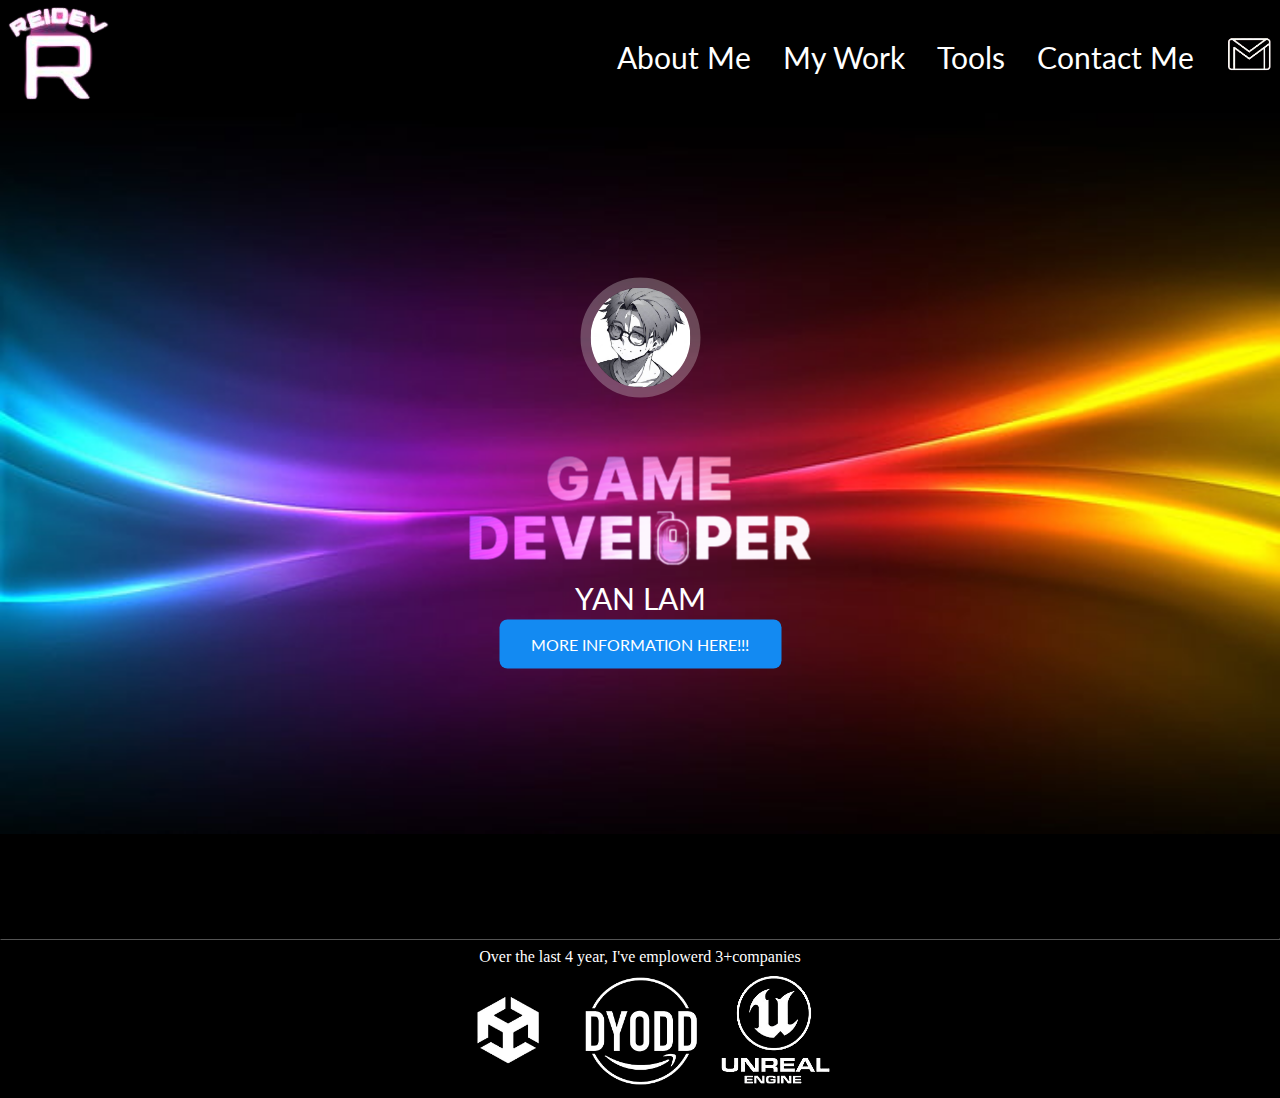
<file: index.html>
<!DOCTYPE html>
<html lang="en">
<head>
  <link rel="stylesheet" href="./css/Assignment.css">
  <link href="https://fonts.googleapis.com/css2?family=Lato:ital@1&display=swap" rel="stylesheet">
<meta name="viewport" content="width=device-width, initial-scale=1.0">
</head>
<body>
 <header class="header">
    <div class="logo">
      <img src="./img/logo.png" alt="Logo">
    </div>

    <nav class="navigation">
      <ul>
        <li><a href="./Aboutme.html">
          <button>About Me</button>
        </a></li>
        <li><a href="./Myworks.html">
          <button>My Work</button>
        </a></li>
        <li><a href="./tools.html">
          <button>Tools</button>
        </a></li>
        <li><a href="./contactme.html">
          <button>Contact Me</button>
        </a></li>
        <li class="gmail">
            <a target="_blank" href="https://mail.google.com">
                <img src="./img/gmail.png" alt="Gmail" style="width: 60px; height: auto;">
            </a>
        </li>
      </ul>
    </nav>
  </header>

  <div class="center">
    <div class="content">
      <div class="body-bg">
        <div class="circle-frame">
          <img src="./img/OC.jpg" alt="Your Image">
        </div>
        <div class="below">
          <img src="./img/name.png" alt="">
          <div class="image-text">YAN LAM</div>
          <a href="./Aboutme.html"><button class="button">MORE INFORMATION HERE!!!</button>
          </a>
        </div>
      </div>
    </div>

<img src="./img/bg4.jpg" alt="Background Image" width="100%">


  </div>

  <div class="footer">
    <hr style="border-color: black;">
    <div class="text">
      Over the last 4 year, I've emplowerd 3+companies
      <div class="supply">

          <img src="./img/unityr.png" alt="unity">
          <img class="s2" src="./img/dyodd.png" alt="dyodd">

          <img class="s3" src="./img/unreal.png" alt="unreal">

        </div>
    </div>
  </div>
</body>
</html>
</file>
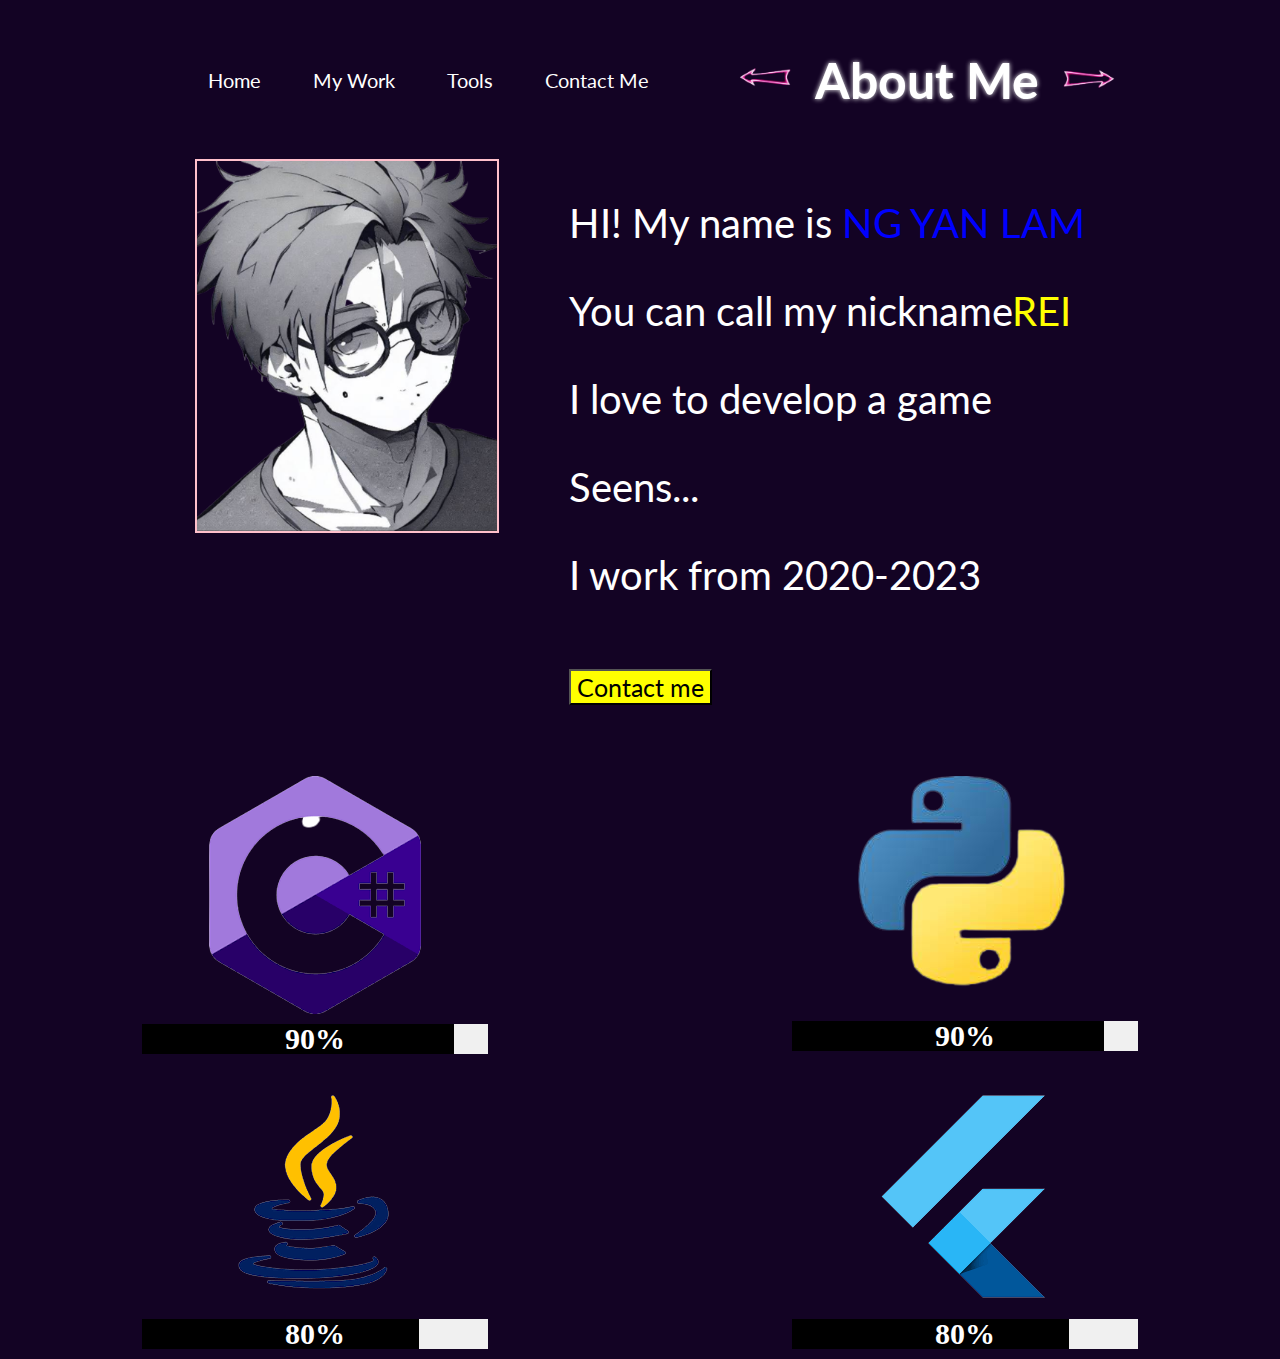
<file: Aboutme.html>
<!DOCTYPE html>
<html>
<head>
    <title>About Me</title>
    <link href="https://fonts.googleapis.com/css2?family=Lato:ital@1&display=swap" rel="stylesheet">
    <link rel="stylesheet" href="./css/Aboutme.css">
</head>
<body>
    <header>
      <nav class="navigation">
        <ul>
          <li><a href="./index.html"><button>Home</button></a></li>
          <li><a href="./Myworks.html"><button>My Work</button></a></li>
          <li><a href="./tools.html"><button>Tools</button></a></li>
          <li><a href="./contactme.html"><button>Contact Me</button></a></li>
        </ul>
      </nav>
      <ul>
          <li><a href="./index.html"><img src="./img/arrow.png" alt="Assignment"></a></li>
          <li>
            <div id="title">
                <h1 class="neon">About Me</h1>
            </div>
          </li>
          <li><a href="./Myworks.html"><img src="./img/arrowright.png" alt="mywork"></a></li>
        </ul>
    </header>
    <main>
        <div class="container">
          <div class="avatar-box">
            <img class="avatar-image" src="./img/me.png" alt="oc">
          </div>
          <div class="text-box">
            <div class="text-box2">
            <p>HI! My name is <span style="color: blue;">NG YAN LAM</span></p>
            <p>You can call my nickname<span style="color: yellow;">REI</span></p>
            <p>I love to develop a game</p>
            <p>Seens...</p>
            <p>I work from 2020-2023</p>
            <div class="but">
              <a href="./mywork.html"><button>Contact me</button></a>
            </div>
          </div>
          </div>
        </div>
        <div class="container2">
          <div class="grid-container">
            <div class="grid-item">
              <img src="./img/cs.png" alt="Image 1">
              <div class="progress-bar">
                <div style="width: 90%;" class="progress"></div>
                <span class="progress-text">90%</span>
              </div>
            </div>
            <div class="grid-item"> 
              <img src="./img/py.png" alt="Image 2">
              <div class="progress-bar">
                <div style="width: 90%;" class="progress"></div>
                <span class="progress-text">90%</span>
              </div>
            </div>
            <div class="grid-item">
              <img src="./img/java.png" alt="Image 3">
              <div class="progress-bar">
                <div style="width: 80%;" class="progress"></div>
                <span class="progress-text">80%</span>
              </div> 
            </div>
            <div class="grid-item">
              <img src="./img/flutter.png" alt="Image 4">
              <div class="progress-bar">
                <div style="width: 80%;" class="progress"></div>
                <span class="progress-text">80%</span>
              </div> 
            </div> 
          </div>
        </div>
      </main>
</body>
</html>
</file>
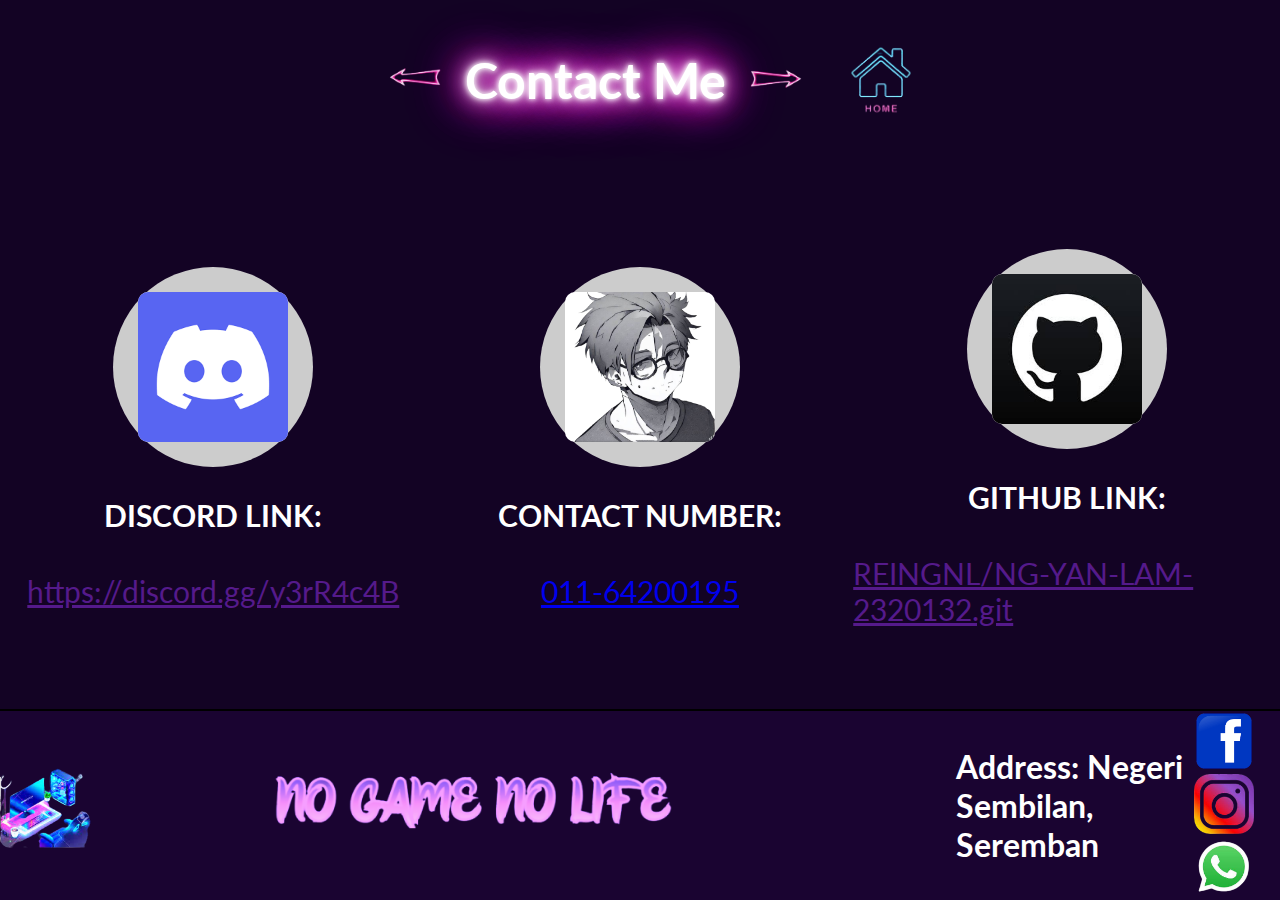
<file: contactme.html>
<!DOCTYPE html>
<html>
<head>
    <title>Contactme</title>
    <link href="https://fonts.googleapis.com/css2?family=Lato:ital@1&display=swap" rel="stylesheet">
    <link rel="stylesheet" href="./css/contactme.css">
</head>
<body>
    <header>
        <ul>
          <li><a href="./tools.html"><img src="./img/arrow.png" alt="Aboutme"></a></li>
          <li>
            <div id="title">
                <h1 class="neon">Contact Me</h1>
            </div>
          </li>
          <li><a href="./index.html"><img src="./img/arrowright.png" alt="mywork"></a></li>
          <li class="home"><a href="index.html"><img src="./img/home2.png" alt="" style="width: 110px;"></a></li>
        </ul>
    </header>
    <main>
        <!-- container-wrapper -->
        <div class="container-wrapper">
          <!-- container -->
          <div class="container">
            <!-- round-box -->
            <div class="round-box">
                <div class="square-box"><img src="./img/discord.png" alt="discord"></div>
            </div>
            <!-- textbox -->
            <div class="textbox"><h1>DISCORD LINK:</h1></div>
            <a class="textbox" href="">https://discord.gg/y3rR4c4B</a>
          </div>
          <!-- container -->
          <div class="container">
            <!-- round-box -->
            <div class="round-box">
                <div class="square-box"><img src="./img/me.png" alt="discord"></div>
            </div>
            <!-- textbox -->
            <div class="textbox"><h1>CONTACT NUMBER:</h1></div>
            <a class="textbox" href="tel:+011-64200195">011-64200195</a>
          </div>
          <!-- container -->
          <div class="container">
            <!-- round-box -->
            <div class="round-box">
                <div class="square-box"><img src="./img/git.jpg" alt="discord"></div>
            </div>
            <!-- textbox -->
            <div class="textbox"><h1>GITHUB LINK:</h1></div>
            <a class="textbox" href="">REINGNL/NG-YAN-LAM-2320132.git</a>
          </div>
        </div>
        <!-- containerout -->
        <div class="containerout">
            <img src="./img/bgt.png" alt="" width="100" height="auto">
            <img class="ngnl" src="./img/titleno.png" alt="" width="500" style="margin-left: 100px;">
            <h1>Address: Negeri Sembilan, Seremban</h1>
            <div class="bt">
                <a target="_blank" href="https://facebook.com">
                    <img src="./img/faces.png" alt="faces" style="width: 60px; height: auto;">
                </a>
                <a target="_blank" href="https://instagram.com">
                    <img src="./img/ins.png" alt="ins" style="width: 60px;">
                </a>
                <a target="_blank" href="https://web.whatsapp.com/">
                    <img src="./img/wha.png" alt="wa" style="width: 60px;">
                </a>
            </div>
        </div>
    </main>
</body>
</html>
</file>
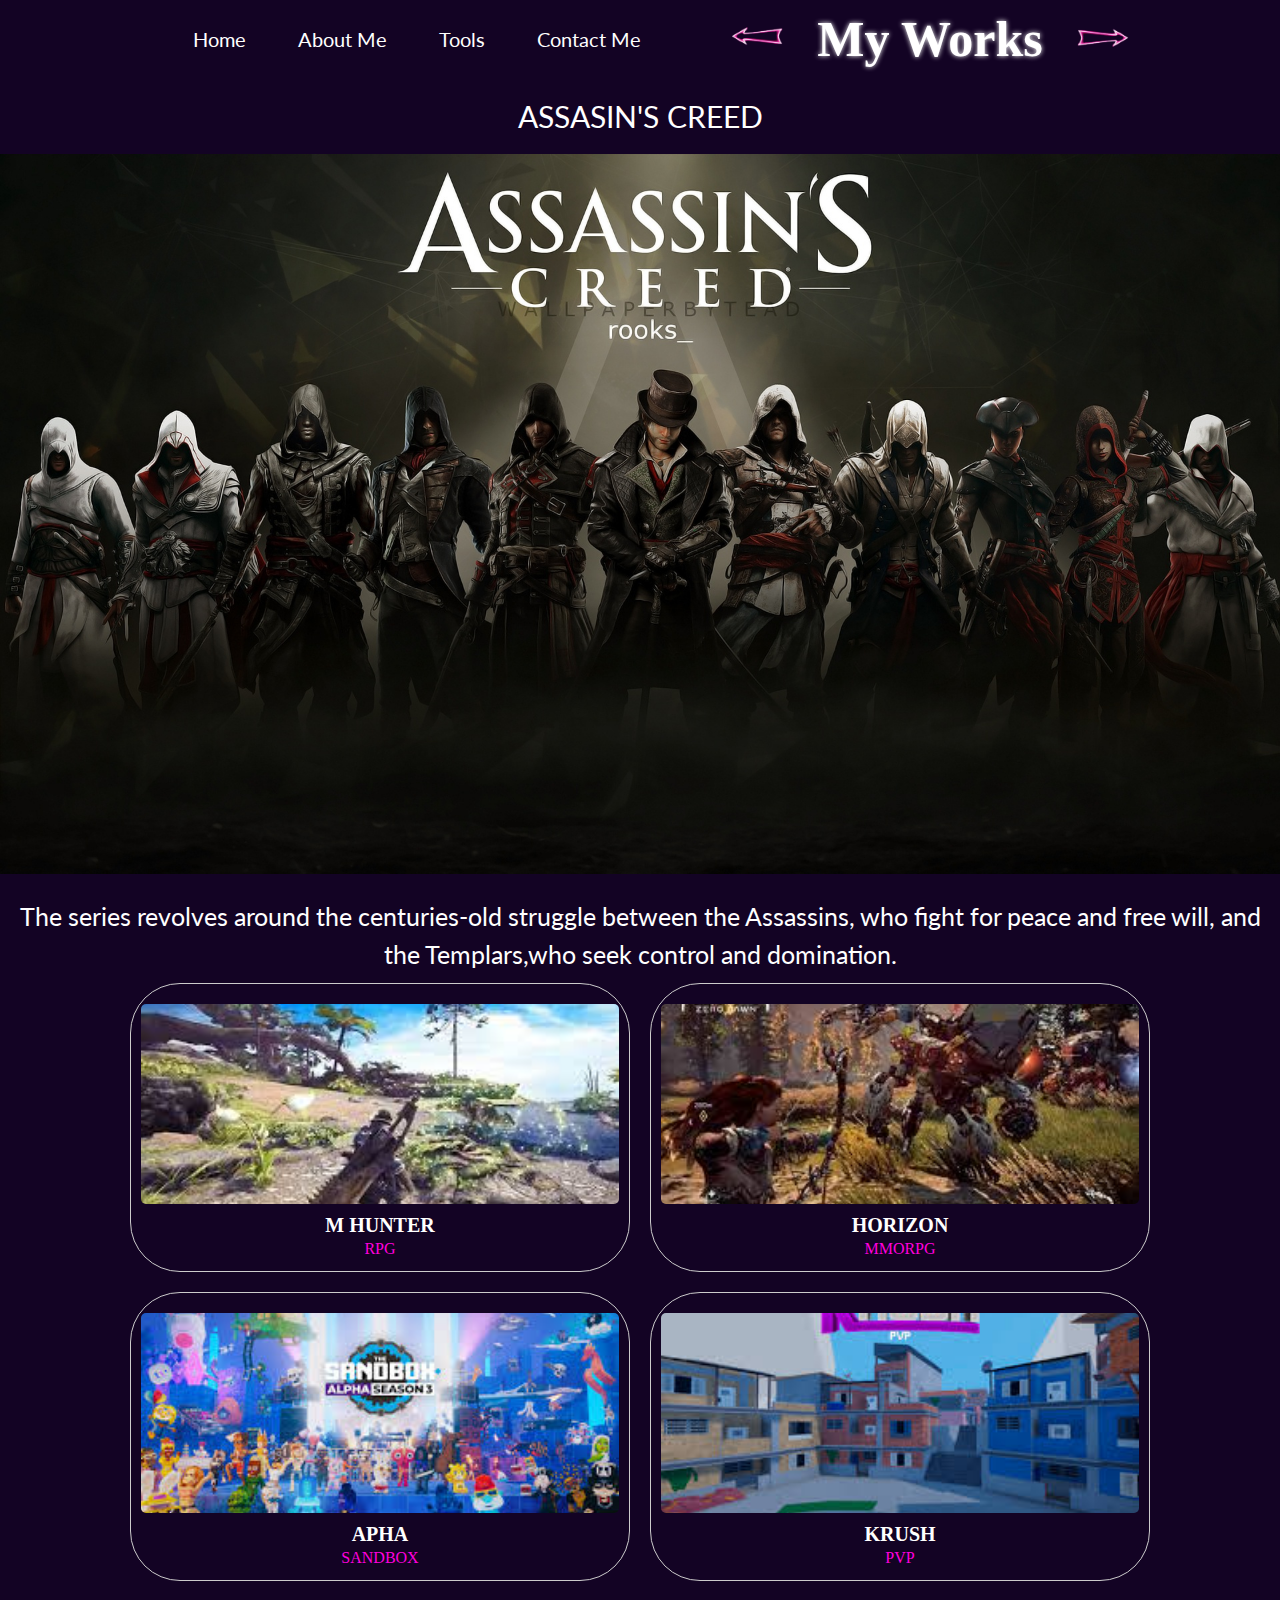
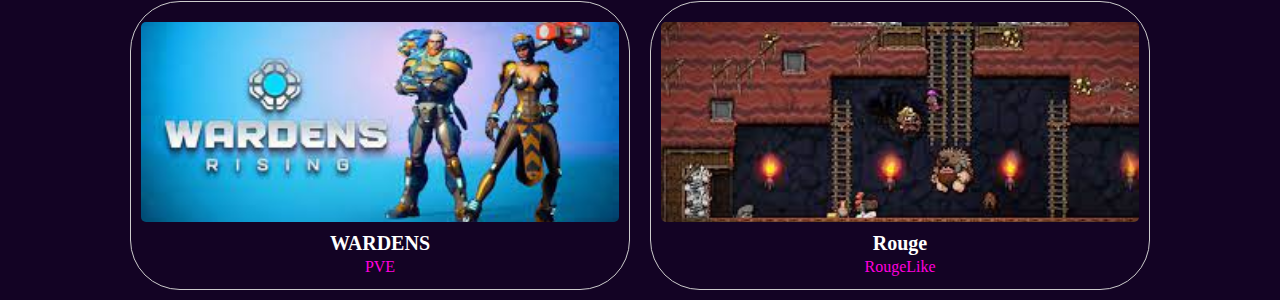
<file: Myworks.html>
<!DOCTYPE html>
<html>
<head>
    <title>My works</title>
    <link href="https://fonts.googleapis.com/css2?family=Lato:ital@1&display=swap" rel="stylesheet">
    <link rel="stylesheet" href="./css/Myworks.css">
</head>
<body>
    <header>
      <nav class="navigation">
        <ul>
          <li><a href="./index.html">
            <button>Home</button>
          </a></li>
          <li><a href="./Myworks.html">
            <button>About Me</button>
          </a></li>
          <li><a href="./tools.html">
            <button>Tools</button>
          </a></li>
          <li><a href="./contactme.html">
            <button>Contact Me</button>
          </a></li>

        </ul>
      </nav>
        <ul>
          <li>
            <a href="./Aboutme.html">
              <img src="./img/arrow.png" alt="Aboutme">
            </a>
          </li>
          <li>
            <div id="title">
                <h1 class="neon">My Works</h1>
              </div>
              
          </li>
          <li>
            <a href="./tools.html">
              <img src="./img/arrowright.png" alt="mywork">
            </a>
          </li>
        </ul>
      </header>
      <main>
       
        <div class="Maingame">
          <div class="titles">
          ASSASIN'S CREED
         </div>
            <!-- <video width="100%" height="auto" controls>
                <source src="./img/assv.mp4" type="video/mp4">
              </video> -->
            <img src="./img/creed.jpg" alt="" width="100%">
        </div>
       
            <div class="text-box2">
            <p>The series revolves around the centuries-old struggle between the
            Assassins, who fight for peace and free will, and the Templars,who
            seek control and domination.</p>
        </div>
       
       
<div class="card-container">
    <div class="card">
        <div class="image-container">
          <a href="https://example.com">
            <img src="./img/rpg1.jpg" alt="RPG GAME">
          </a>
        </div>
        <div class="content-container">
            <h3>M HUNTER</h3>
            <p>RPG</p>
        </div>
    </div>
    <div class="card">
      <div class="image-container">
        <a href="https://example.com">
          <img src="./img/hori.jpg" alt="HORIZON">
        </a>
      </div>
      <div class="content-container">
          <h3>HORIZON</h3>
          <p>MMORPG</p>
      </div>
  </div>
  <div class="card">
    <div class="image-container">
      <a href="https://example.com">
        <img src="./img/alpha.jpg" alt="APHA">
      </a>
    </div>
    <div class="content-container">
        <h3>APHA</h3>
        <p>SANDBOX</p>
    </div>
</div>
<div class="card">
  <div class="image-container">
    <a href="https://example.com">
      <img src="./img/krush.jpg" alt="KRUSH">
    </a>
  </div>
  <div class="content-container">
      <h3>KRUSH</h3>
      <p>PVP</p>
  </div>
</div>
<div class="card">
  <div class="image-container">
    <a href="https://example.com">
      <img src="./img/WARDENS.jpg" alt="WARDENS">
    </a>
  </div>
  <div class="content-container">
      <h3>WARDENS</h3>
      <p>PVE</p>
  </div>
</div>
<div class="card">
  <div class="image-container">
    <a href="https://example.com">
      <img src="./img/rogue.jpg" alt="Rouge">
    </a>
  </div>
  <div class="content-container">
      <h3>Rouge</h3>
      <p>RougeLike</p>
  </div>
</div>
</div>
     </main>
</body>
</html>
</file>
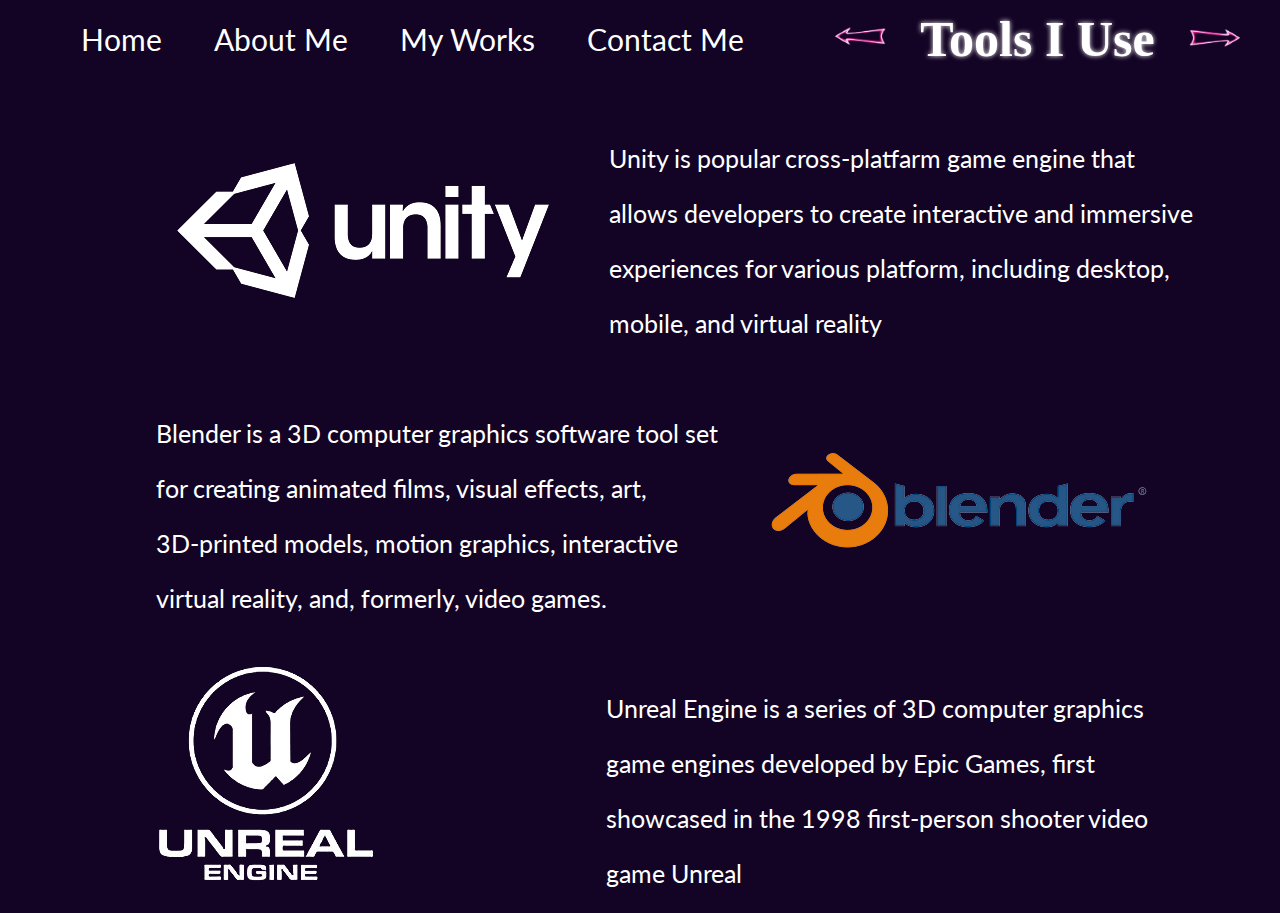
<file: tools.html>
<!DOCTYPE html>
<html>
<head>
    <title>TOOLS</title>
    <link href="https://fonts.googleapis.com/css2?family=Lato:ital@1&display=swap" rel="stylesheet">
    <link rel="stylesheet" href="./css/tools.css">
</head>
<body>
    <header>
      <nav class="navigation">
        <ul>
          <li><a href="./index.html">
            <button>Home</button>
          </a></li>
          <li><a href="./Myworks.html">
            <button>About Me</button>
          </a></li>
          <li><a href="./Myworks.html">
            <button>My Works</button>
          </a></li>
          <li><a href="./contactme.html">
            <button>Contact Me</button>
          </a></li>

        </ul>
      </nav>
        <ul>
          <li>
            <a href="./Myworks.html">
              <img src="./img/arrow.png" alt="Aboutme">
            </a>
          </li>
          <li>
            <div id="title">
                <h1 class="neon">Tools I Use</h1>
              </div>
          </li>
          <li>
            <a href="./contactme.html">
              <img src="./img/arrowright.png" alt="mywork">
            </a>
          </li>
        </ul>
      </header>

      <main>

        <div class="body">

            <img src="./img/unilo2.png" alt="unity">

        <div class="text">

            <p>Unity is popular cross-platfarm game engine that</p>
            <p>allows developers to create interactive and immersive</p>
            <p>experiences for various platform, including desktop,</p>
            <p>mobile, and virtual reality</p>

        </div>

        </div>


        <div class="body2">

            <img src="./img/bld.png" alt="unity">

        <div class="text2">

            <p>Blender is a 3D computer graphics software tool set</p>
            <p>for creating animated films, visual effects, art,</p>
            <p>3D-printed models, motion graphics, interactive  </p>
            <p>virtual reality, and, formerly, video games. </p>
        </div>
        </div>


        <div class="body3">

            <img src="./img/unreal.png" alt="unity">

        <div class="text3">

            <p>Unreal Engine is a series of 3D computer graphics</p>
            <p>game engines developed by Epic Games, first</p>
            <p>showcased in the 1998 first-person shooter video</p>
            <p>game Unreal</p>

        </div>

        </div>


      </main>
</body>
</html>
</file>
<file: css/Assignment.css>
body{ 
  background-color: black  ;  
  padding: 0; 
  margin: 0; 
} 
.button { 
  background-color: #138af2;  
  border: none; 
  color: white; 
  padding: 15px 32px; 
  text-align: center; 
  text-decoration: none; 
  display: inline-block; 
  font-size: 16px; 
  margin: 4px 2px; 
  cursor: pointer; 
  border-radius: 8px; 
  animation: glow 5s infinite; 
  font-family: 'Lato', sans-serif; 
} 
 
@keyframes glow { 
  0% { 
    box-shadow: 0 0 5px #0b1de0; 
  } 
  50% { 
    box-shadow: 0 0 20px #ff2a00; 
  } 
  100% { 
    box-shadow: 0 0 5px #ccff00; 
  } 
} 
.header { 
  display: flex; 
  align-items: center; 
  justify-content: space-between; 
  background-color: transparent; 
  padding: 20; 
 
} 
 
.logo img { 
  width: 100%; 
  height: auto; 
} 
 
.navigation ul { 
  display: flex; 
  align-items: center; 
  list-style: none; 
} 
 
.navigation li button { 
  margin-right: 20px; 
  color: white; 
  font-size: 30px; 
  background-color: transparent; 
  border: none; 
  font-family: 'Lato', sans-serif; 
} 
 
.navigation li:last-child { 
  margin-right: 0; 
} 
 
.navigation a img { 
  width: 24%; 
  height: auto; 
} 
@media (max-width: 768px) {  
  .navigation ul { 
    flex-direction: column; 
  } 
} 

.center { 
  position: relative; 
  text-align: center; 
  width: 100%; 
} 
.image-text { 
  color: white; 
  text-align: center; 
  font-size: 30px; 
  font-family: 'Lato', sans-serif; 
} 
.content { 
  position: absolute; 
  top: 50%; 
  left: 50%; 
  transform: translate(-50%, -50%); 
  z-index: 1; 
} 
 
img { 
  width: 100%; 
  height: 100%; 
  object-fit: cover; 
} 
 
.body-bg { 
  height: 100%; 
  margin: 0; 
  display: flex; 
  align-items: center; 
  justify-content: center; 
  flex-direction: column; 
} 
 
.circle-frame { 
  position: relative; 
  width: 100px; 
  height: 100px; 
  border-radius: 50%; 
  overflow: hidden; 
  border: 10px solid rgba(224, 223, 223, 0.3); 
  margin-bottom: 20px; 
} 
 
.circle-frame img { 
  position: absolute; 
  top: 50%; 
  left: 50%; 
  transform: translate(-50%, -50%); 
  width: 100%; 
  height: 100%; 
  object-fit: cover; 
} 
 
.below { 
  position: relative; 
  margin-top: 20px;  
} 
 
.text{ 
  color: white; 
  text-align:  center; 
} 
 
.supply img{ 
  width: 10%; 
  height: 10%; 
} 
 
.footer{ 
  margin-top: 100px; 
} 
.supply img{ 
  width: 10%; 
  height: auto; 
} 
 
@media (max-width: 600px) { 
  .supply img { 
    width: 15%;  
    height: auto; 
  } 
}
</file>
<file: css/Aboutme.css>
body {
  display: grid;
  height: 100vh;
  margin: 0;
  padding: 0;
  background-color: rgb(19, 3, 36);
}
 .navigation li button {
  margin-right: 20px;
  color: white;
  font-size: 20px;
  background-color: transparent;
  border: none;
  font-family: 'Lato', sans-serif;
}
 header {
  display: flex;
  align-items: center;
  justify-content: center;
  background-color: transparent;
  width: 100%;
}
 ul {
  display: flex;
  align-items: center;
  list-style: none;
}
 li {
  margin: 0 10px;
  font-family: 'Lato', sans-serif;
}
 a img {
  width: 60px;
  height: auto;
}
 .neon {
  font-size: 50px;
  color: #fff;
  text-shadow: 0 0 5px #fff;
  animation: neon-animation 1.5s ease-in-out infinite alternate;
  display: flex;
  justify-content: center;
  align-items: center;
}
 @keyframes neon-animation {
  from {
    text-shadow: 0 0 5px #fff, 0 0 10px #fff, 0 0 20px #fff, 0 0 30px #ff00de, 0 0 40px #ff00de, 0 0 50px #ff00de, 0 0 60px #ff00de;
  }
  to {
    text-shadow: 0 0 5px #fff, 0 0 10px #fff, 0 0 20px #fff, 0 0 30px #ff00de, 0 0 40px #ff00de, 0 0 50px #ff00de, 0 0 60px #ff00de;
  }
}
 .container {
  display: flex;
  flex-wrap: wrap;
  justify-content: center;
  gap: 20px;
  width: 100%;
  max-width: 1200px;
  margin: auto;
}
 @media (max-width: 600px) {
  .container {
    flex-direction: column;
  }
   .avatar-box, .text-box {
    margin: auto; 
    max-width: 300px;
  }
}
 .avatar-box {
  width: 300px; 
  height: 370px; 
  border: 2px solid pink;
  overflow: hidden;
  float: left;
}
 .avatar-image {
  width: 100%;
  height: 100%;
  object-fit: cover;
}
 .text-box {
  text-align: center;
  font-family: 'Lato', sans-serif;
  margin-left: 50px;
  font-size: 40px;
}
 .text-box2 {
  color: white;
  text-align: left;
  font-size: auto;
  display: inline-block;
  font-family: 'Lato', sans-serif;
}
 .container button {
  background-color: yellow;
  margin-top: 30px; 
  font-size: 25px;
  font-family: 'Lato', sans-serif;
}
 .grid-container { 
  display: grid; 
  grid-template-columns: repeat(2, 1fr); 
  grid-gap: 20px; 
} 
 .grid-item { 
  display: flex; 
  flex-direction: column; 
  align-items: center; 
  text-align: center; 
} 
 .progress-bar { 
  width: 55%; 
  height: 30px; 
  background-color: #f0f0f0; 
  border-radius: 0; 
  margin-top: 10px; 
  position: relative; 
  margin-bottom: 10px;
} 
 .progress { 
  height: 100%; 
  background-color: black; 
  border-radius: 0; 
}
 .progress-text { 
  position: absolute; 
  top: 50%; 
  left: 50%; 
  transform: translate(-50%, -50%); 
  color: #fff; 
  font-weight: bold; 
  width: 100%; 
  text-align: center; 
  font-size: 30px;
} 
 .container2{ 
  padding-top: 70px; 
}
</file>
<file: css/contactme.css>
body { 
  background-color: rgb(19, 3, 36); 
  font-family: 'Lato', sans-serif;
  margin: 0;
  padding: 0;
} 
header { 
  display: flex; 
  align-items: center; 
  justify-content: center; 
  background-color: transparent; 
} 
ul { 
  display: flex; 
  align-items: center; 
  list-style: none; 
} 
li { 
  margin: 0 10px; 
} 
a img { 
  width: 60px; 
} 
.neon { 
  font-size: 50px; 
  color: #fff; 
  text-shadow: 0 0 5px #fff, 0 0 10px #fff, 0 0 20px #fff, 0 0 30px #ff00de, 0 0 40px #ff00de, 0 0 50px #ff00de, 0 0 60px #ff00de; 
  animation: neon-animation 1.5s ease-in-out infinite alternate; 
} 
@keyframes neon-animation { 
  from, to { 
    text-shadow: 0 0 5px #fff, 0 0 10px #fff, 0 0 20px #fff, 0 0 30px #ff00de, 0 0 40px #ff00de, 0 0 50px #ff00de, 0 0 60px #ff00de; 
  } 
} 
.container {
  display: flex;
  flex-direction: column;
  width: 33.33%;
  justify-content: center;
  align-items: center; 
} 
.round-box { 
  width: 200px; 
  height: 200px;
  border-radius: 50%; 
  background-color: #ccc; 
  display: flex; 
  justify-content: center; 
  align-items: center; 
} 
.square-box { 
  width: 150px; 
  background-color: #fff; 
  border-radius: 10px; 
  display: flex;  
  justify-content: center; 
  align-items: center; 
} 
img { 
  max-width: 100%; 
  max-height: 100%; 
  border-radius: 10px; 
} 
.textbox {
  display: flex; 
  justify-content: center; 
  align-items: center; 
  padding: 10px 0px;
}
.textbox h1, .container p {
  color: white;
  font-size: 30px;
}
.container-wrapper {
  display: flex;
  max-width: 100%;
  height: auto;
  padding-top: 90px;
}
@media (max-width: 1000px) {
  .container-wrapper {
    flex-direction: column;
    align-items: center; 
  }
  .container {
    width: 100%;
  } 
}
.container a{
  font-size: 30px;
}
.containerout {
  display: flex;
  align-items: center;
  justify-content: flex-start;
  background-color: rgb(26, 4, 49); 
  border-top: 2px black solid; 
  margin-top: auto;
  width: 100%;
  position: fixed; 
  bottom: 0; 
}
.containerout h1 {
  color: white;
  padding-left: 20%;
}
.bt {
  margin-left: auto;
}
@media (max-width: 1000px) {
  .containerout {
    flex-direction: column;
    align-items: center;
    text-align: center;
  }
  .containerout h1 {
    padding-left: 0;
  }
  .bt {
    margin-left: 0;
    margin-right: 0;
  }
  .ngnl{
    padding-right: 120px;
  }
}
</file>
<file: css/Myworks.css>
body {
    background-color: rgb(19, 3, 36);

   margin: 0; 
  }

  .navigation li button {
    margin-right: 20px;
    color: white;
    font-size: 20px;
    background-color: transparent;
    border: none;
    font-family: 'Lato', sans-serif;
  }
  li.home img {
    width: 100px;
    height: 30px;
  }
  header {
    display: flex;
    align-items: center;
    justify-content: center;
    background-color: transparent;
   
  }
  ul {
    display: flex;
    align-items: center;
    list-style: none;
    margin: 0; 
  }
  li {
    margin: 0 10px;
  }
  a img {
    width: 60px;
    margin: 0; 
    
  }

  .neon {
      font-size: 50px;
      color: #fff;
      text-shadow: 0 0 5px #fff;
      animation: neon-animation 1.5s ease-in-out infinite alternate;
      display: flex;
      justify-content: center;
      align-items: center;
      margin: 10px; 
    }
    
    @keyframes neon-animation {
      from {
        text-shadow: 0 0 5px #fff, 0 0 10px #fff, 0 0 20px #fff, 0 0 30px #ff00de, 0 0 40px #ff00de, 0 0 50px #ff00de, 0 0 60px #ff00de;
      }
      to {
        text-shadow: 0 0 5px #fff, 0 0 10px #fff, 0 0 20px #fff, 0 0 30px #ff00de, 0 0 40px #ff00de, 0 0 50px #ff00de, 0 0 60px #ff00de;
      }
    }
    
    .text-box {
        text-align: center;
        margin-top: 60px;
        font-family: 'Lato', sans-serif;
        margin-bottom: 40px;
        font-size: 20px;
     
    }

    .text-box2 p{
      color: white;
      text-align: center;
      font-size:25px;
      
      font-family: 'Lato', sans-serif;
      padding-top: 20px;
     
  }

    /* cardbox */
    .card {
      width: calc(100% / 3);
      box-sizing: border-box;
      padding: 10px;
      width:500px; 
      padding-top: 20px;
      border: 1px solid #ccc; 
      border-radius: 50px; 
      margin: 10px; /* Add margin here */
  }


      
  @media (max-width: 600px) {
    .card {
        width: calc(100% / 2);
    }
  }
      .image-container {
        width: 100%;
        height: 200px;
        overflow: hidden;
      }
      
      .image-container img {
        width: 100%;
        height: 100%;
        object-fit: cover;
        border-radius: 5px;
      }
      
      .content-container {
        margin-top: 10px;
        text-align: center;
        color: white;
      }
      
      h3 {
        margin: 0;
        font-size: 20px;
        font-weight: bold;
      }
      
      p {
        margin: 0;
        font-size: 16px;
        line-height: 1.5;
      }

      
      .card-container {
          display: flex;
          flex-wrap: wrap;
          justify-content: center;
      }
    .card-container p{
     color: #ff00de;
  }
  
    
    @media (max-width: 600px) {
      .card-container {
          flex-direction: column;
          align-items: flex-start; /* aligns items to the left */
          justify-content: flex-start; /* aligns items to the top */
      }
    }

    .titles{
      color: white;
      font-size: 30px;
      text-align: center;
      font-family: 'Lato', sans-serif;
      padding-top: 20px;
      padding-bottom: 20px;
    }
</file>
<file: css/tools.css>
body {
    background-color: rgb(19, 3, 36);

   margin: 0; 
  }
  header {
    display: flex;
    align-items: center;
    justify-content: center;
    background-color: transparent;

  }

  @media screen and (max-width: 1000px) {
    header {
      flex-direction: column;
    }
  }
ul {
  display: flex;
  align-items: center;
  list-style: none;
  margin: 0; 
}
li {
  margin: 0 10px;
}
a img {
  width: 60px;
  margin: 0; 
  
}
.body{
  padding-top: 20px;
}
.navigation li button {
  margin-right: 20px;
  color: white;
  font-size: 30px;
  background-color: transparent;
  border: none;
  font-family: 'Lato', sans-serif;
}

.neon {
    font-size: 50px;
    color: #fff;
    text-shadow: 0 0 5px #fff;
    animation: neon-animation 1.5s ease-in-out infinite alternate;
    display: flex;
    justify-content: center;
    align-items: center;
    margin: 10px; 
  }
  
  @keyframes neon-animation {
    from {
      text-shadow: 0 0 5px #fff, 0 0 10px #fff, 0 0 20px #fff, 0 0 30px #ff00de, 0 0 40px #ff00de, 0 0 50px #ff00de, 0 0 60px #ff00de;
    }
    to {
      text-shadow: 0 0 5px #fff, 0 0 10px #fff, 0 0 20px #fff, 0 0 30px #ff00de, 0 0 40px #ff00de, 0 0 50px #ff00de, 0 0 60px #ff00de;
    }
  }
  
  .body {
    display: flex;
    align-items: center;
    justify-content: center;
  }
  
  .text {
    margin-left: 40px;
    color: white;
    margin-top: 20px;
    font-size: 25px;
    padding-left: 20px;
    font-family: 'Lato', sans-serif;
  }

  .body img{
    padding-left: 90px;
  }

  .body2 {
    display: flex;
    align-items: center;
    justify-content: center;
    flex-direction: row-reverse;
  }
  
  .text2 {
    margin-left: 40px;
    color: white;
    margin-right: 20px;
    font-size: 25px;
    padding-right: 20px;
    margin-top: 30px;

    font-family: 'Lato', sans-serif;
  } 
  
  .body3 {
    display: flex;
    align-items: center;
    justify-content: center;
  }
  
  .text3 {
    margin-left: 200px;
    color: white;
    margin-top: 30px;
    font-size: 25px;
    padding-left: 20px;
    font-family: 'Lato', sans-serif;
  }

  @media screen and (max-width: 300px) {
    .body, .body2, .body3 {
        flex-direction: column;
    }

    .text, .text2, .text3 {
        margin-left: 0;
        margin-right: 0;
        text-align: center;
    }

    .body img, .body2 img, .body3 img {
        display: block;
        margin: auto;
    }
}

@media screen and (max-width: 1000px) {
    .body, .body2, .body3 {
        flex-direction: column;
        align-items: center;
        text-align: center;
    }
    .text, .text2, .text3 {
        margin-left: 0;
        margin-right: 0;
        text-align: center;
        margin-top: 20px;
      }
    .body img, .body2 img, .body3 img {
        display: block;
        margin: auto;
    }
    .text .text2 .text3 p{
      font-size: 70px;
    }
}
</file>
